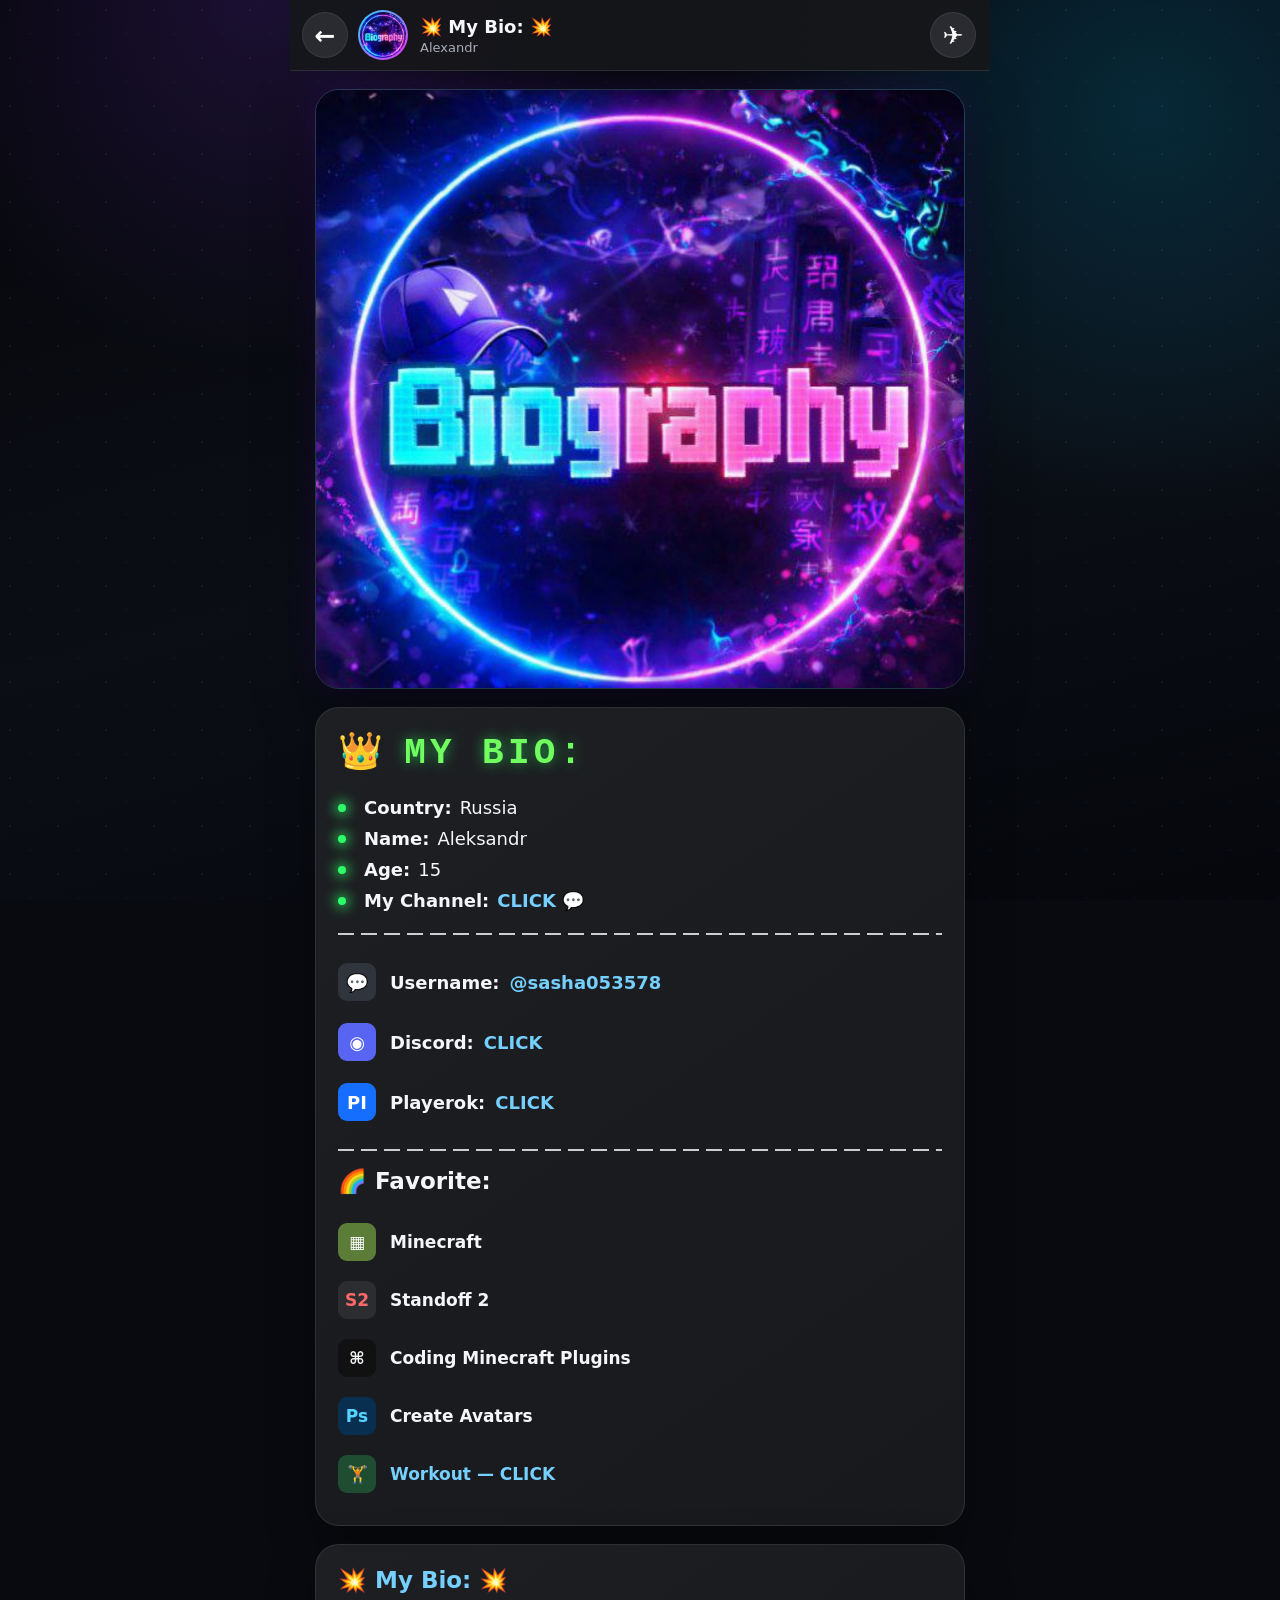
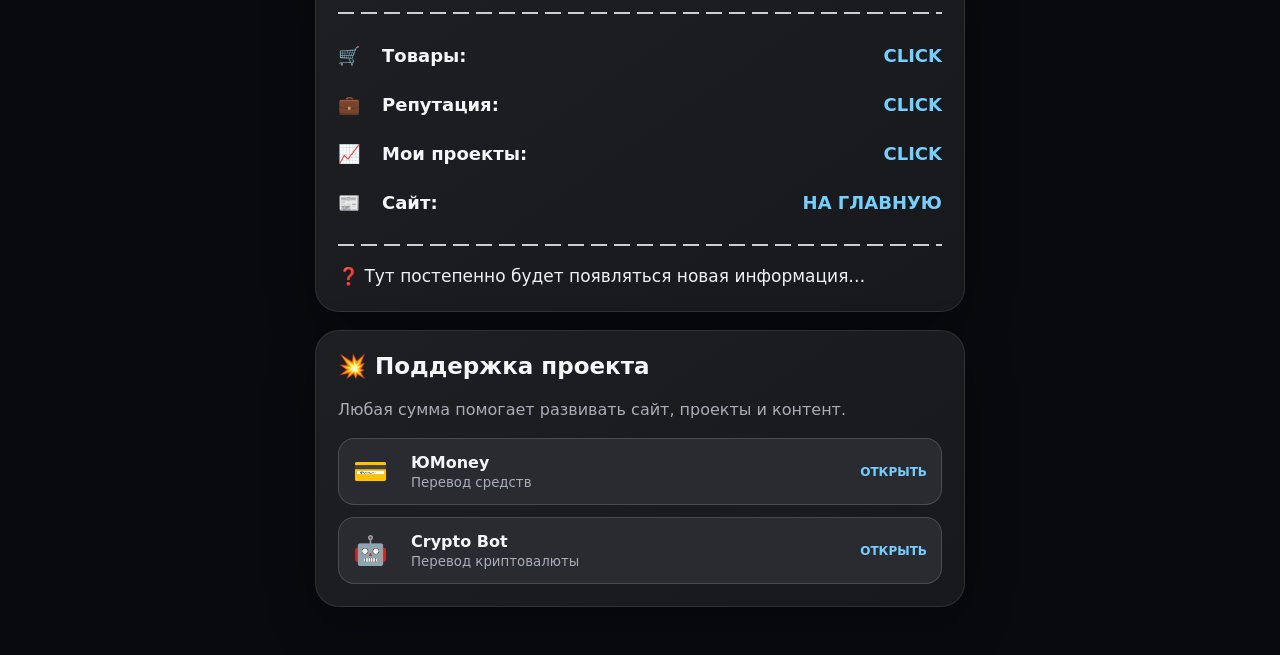
<file: about.html>
<!doctype html>
<html lang="ru">
<head>
  <meta charset="utf-8">
  <meta name="viewport" content="width=device-width,initial-scale=1,viewport-fit=cover">
  <meta name="theme-color" content="#090b11">
  <title>Alexandr — подробнее обо мне</title>
  <link rel="stylesheet" href="about.css">
</head>
<body>
  <div class="about-bg" aria-hidden="true"></div>

  <header class="about-toolbar">
    <a class="back-button" href="index.html" aria-label="Назад">←</a>
    <div class="toolbar-avatar"><img src="assets/biography.jpg" alt="Biography"></div>
    <div class="toolbar-copy">
      <b>💥 My Bio: 💥</b>
      <span>Alexandr</span>
    </div>
    <a class="channel-button" href="https://t.me/zeriovoid" target="_blank" rel="noreferrer">✈</a>
  </header>

  <main class="bio-wrap">
    <img class="bio-cover" src="assets/biography.jpg" alt="Biography Alexandr">

    <section class="bio-card">
      <h1>👑 <span>MY BIO:</span></h1>

      <div class="bio-line"><span class="glow-dot"></span><b>Country:</b><span>Russia</span></div>
      <div class="bio-line"><span class="glow-dot"></span><b>Name:</b><span>Aleksandr</span></div>
      <div class="bio-line"><span class="glow-dot"></span><b>Age:</b><span>15</span></div>
      <div class="bio-line"><span class="glow-dot"></span><b>My Channel:</b><a href="https://t.me/zeriovoid" target="_blank" rel="noreferrer">CLICK 💬</a></div>

      <div class="divider"></div>

      <a class="bio-link" href="https://t.me/sasha053578" target="_blank" rel="noreferrer">
        <span class="link-icon">💬</span><b>Username:</b><span>@sasha053578</span>
      </a>
      <a class="bio-link" href="https://discord.gg/SbQkez8r" target="_blank" rel="noreferrer">
        <span class="link-icon discord">◉</span><b>Discord:</b><span>CLICK</span>
      </a>
      <a class="bio-link" href="https://playerok.com/profile/AmytistShop/" target="_blank" rel="noreferrer">
        <span class="link-icon playerok">PI</span><b>Playerok:</b><span>CLICK</span>
      </a>

      <div class="divider"></div>

      <h2>🌈 Favorite:</h2>
      <div class="favorite-row"><span class="square-icon minecraft">▦</span><b>Minecraft</b></div>
      <div class="favorite-row"><span class="square-icon standoff">S2</span><b>Standoff 2</b></div>
      <div class="favorite-row"><span class="square-icon github">⌘</span><b>Coding Minecraft Plugins</b></div>
      <div class="favorite-row"><span class="square-icon photoshop">Ps</span><b>Create Avatars</b></div>
      <a class="favorite-row favorite-link" href="https://t.me/WorkoutMiass" target="_blank" rel="noreferrer"><span class="square-icon workout">🏋</span><b>Workout — CLICK</b></a>
    </section>

    <section class="bio-card links-card">
      <h2>💥 <span>My Bio:</span> 💥</h2>
      <div class="divider"></div>
      <a class="resource-link" href="https://t.me/Amytistovar" target="_blank" rel="noreferrer"><span>🛒</span><b>Товары:</b><em>CLICK</em></a>
      <a class="resource-link" href="https://t.me/Amytistrep" target="_blank" rel="noreferrer"><span>💼</span><b>Репутация:</b><em>CLICK</em></a>
      <a class="resource-link" href="https://t.me/AmytistProekts" target="_blank" rel="noreferrer"><span>📈</span><b>Мои проекты:</b><em>CLICK</em></a>
      <a class="resource-link" href="index.html"><span>📰</span><b>Сайт:</b><em>НА ГЛАВНУЮ</em></a>
      <div class="divider"></div>
      <p class="soon">❓ Тут постепенно будет появляться новая информация…</p>
    </section>

    <section class="bio-card support-card">
      <h2>💥 Поддержка проекта</h2>
      <p>Любая сумма помогает развивать сайт, проекты и контент.</p>
      <a class="support-link" href="https://yoomoney.ru/to/4100119443049274/0" target="_blank" rel="noreferrer">
        <span>💳</span><div><b>ЮMoney</b><small>Перевод средств</small></div><strong>ОТКРЫТЬ</strong>
      </a>
      <a class="support-link" href="http://t.me/send?start=IVZO9gqQhAgm" target="_blank" rel="noreferrer">
        <span>🤖</span><div><b>Crypto Bot</b><small>Перевод криптовалюты</small></div><strong>ОТКРЫТЬ</strong>
      </a>
    </section>
  </main>
</body>
</html>
</file>
<file: about.css>
:root{
  --bg:#07090e;
  --card:#202124;
  --card2:#292b31;
  --text:#f5f6fa;
  --muted:#a9adb8;
  --blue:#75cfff;
  --green:#2cff67;
  --line:rgba(255,255,255,.15);
}
*{box-sizing:border-box}
html{scroll-behavior:smooth}
body{
  margin:0;
  min-height:100vh;
  color:var(--text);
  font-family:Inter,system-ui,sans-serif;
  background:#080a0f;
}
.about-bg{
  position:fixed;
  inset:0;
  z-index:-2;
  background:
    radial-gradient(circle at 20% 0%,rgba(76,36,140,.3),transparent 27%),
    radial-gradient(circle at 90% 12%,rgba(0,160,210,.2),transparent 30%),
    linear-gradient(165deg,#05060a,#0b0e15 55%,#05070c);
}
.about-bg::after{
  content:"";
  position:absolute;
  inset:0;
  opacity:.22;
  background-image:
    radial-gradient(circle at 10px 10px,rgba(255,255,255,.24) 1px,transparent 1.5px),
    radial-gradient(circle at 30px 34px,rgba(117,207,255,.2) 1px,transparent 1.5px);
  background-size:48px 48px;
}
.about-toolbar{
  position:sticky;
  top:0;
  z-index:20;
  display:grid;
  grid-template-columns:48px 54px 1fr 48px;
  align-items:center;
  gap:8px;
  width:min(100%,700px);
  margin:0 auto;
  padding:10px 12px;
  background:rgba(22,23,27,.92);
  border-bottom:1px solid rgba(255,255,255,.1);
  backdrop-filter:blur(18px);
}
.back-button,.channel-button{
  display:grid;
  place-items:center;
  width:46px;
  height:46px;
  color:#fff;
  text-decoration:none;
  font-size:25px;
  font-weight:900;
  border-radius:50%;
  background:#2a2b31;
  border:1px solid rgba(255,255,255,.08);
}
.toolbar-avatar{width:50px;height:50px;border-radius:50%;padding:2px;background:linear-gradient(135deg,#25d9ff,#f02dff)}
.toolbar-avatar img{width:100%;height:100%;object-fit:cover;border-radius:50%}
.toolbar-copy{min-width:0;display:grid;gap:3px}
.toolbar-copy b{overflow:hidden;text-overflow:ellipsis;white-space:nowrap;font-size:18px}
.toolbar-copy span{color:var(--muted);font-size:13px}
.bio-wrap{width:min(100% - 24px,650px);margin:0 auto;padding:18px 0 50px}
.bio-cover{
  display:block;
  width:100%;
  max-height:600px;
  object-fit:cover;
  border-radius:24px;
  border:1px solid rgba(117,207,255,.22);
  box-shadow:0 18px 55px rgba(0,0,0,.5),0 0 35px rgba(120,40,255,.18);
}
.bio-card{
  margin-top:18px;
  padding:22px;
  border-radius:24px;
  background:linear-gradient(145deg,rgba(31,32,36,.97),rgba(24,25,29,.98));
  border:1px solid rgba(255,255,255,.09);
  box-shadow:0 18px 50px rgba(0,0,0,.32);
}
h1,h2{margin:0 0 18px}
h1{font-size:clamp(25px,6vw,36px);letter-spacing:.12em}
h1 span{font-family:monospace;color:#70ff5f;text-shadow:0 0 14px rgba(44,255,103,.6)}
h2{font-size:23px}
h2 span{color:var(--blue)}
.bio-line{
  display:grid;
  grid-template-columns:18px auto 1fr;
  gap:8px;
  align-items:center;
  padding:5px 0;
  font-size:18px;
}
.bio-line a,.bio-link span:last-child,.resource-link em{color:var(--blue);text-decoration:none;font-style:normal;font-weight:900}
.glow-dot{width:8px;height:8px;border-radius:50%;background:var(--green);box-shadow:0 0 12px 4px rgba(44,255,103,.55)}
.divider{height:2px;margin:17px 0;background:repeating-linear-gradient(90deg,rgba(255,255,255,.78) 0 16px,transparent 16px 23px)}
.bio-link{
  display:grid;
  grid-template-columns:42px auto 1fr;
  align-items:center;
  gap:10px;
  padding:11px 0;
  color:var(--text);
  text-decoration:none;
  font-size:18px;
}
.link-icon,.square-icon{
  display:grid;
  place-items:center;
  width:38px;
  height:38px;
  border-radius:9px;
  font-weight:900;
  background:#30343c;
}
.discord{color:#fff;background:#5865f2}.playerok{color:#fff;background:#166eff}.minecraft{background:#5c7d38}.standoff{color:#ff6969;background:#2b2d31}.github{background:#111}.photoshop{color:#54d4ff;background:#082f4f}.workout{background:#1e4d31}
.favorite-row{
  display:grid;
  grid-template-columns:42px 1fr;
  align-items:center;
  gap:10px;
  padding:10px 0;
  color:var(--text);
  text-decoration:none;
  font-size:17px;
}
.favorite-link b{color:var(--blue)}
.resource-link{
  display:grid;
  grid-template-columns:36px auto 1fr;
  align-items:center;
  gap:8px;
  padding:14px 0;
  color:var(--text);
  text-decoration:none;
  font-size:18px;
}
.resource-link em{text-align:right}
.soon{margin:0;color:#eef2f7;font-size:17px;line-height:1.55}
.support-card>p{color:var(--muted);line-height:1.5}
.support-link{
  display:grid;
  grid-template-columns:46px 1fr auto;
  gap:12px;
  align-items:center;
  margin-top:12px;
  padding:14px;
  color:var(--text);
  text-decoration:none;
  border-radius:16px;
  background:var(--card2);
  border:1px solid var(--line);
}
.support-link>span{font-size:28px}.support-link div{display:grid;gap:3px}.support-link small{color:var(--muted)}.support-link strong{color:var(--blue);font-size:12px}
.bio-link:hover,.resource-link:hover,.support-link:hover{filter:brightness(1.15);transform:translateX(2px)}
.bio-link,.resource-link,.support-link{transition:.2s}
@media(max-width:520px){
  .about-toolbar{grid-template-columns:44px 48px 1fr 44px;padding:8px}
  .back-button,.channel-button{width:42px;height:42px}
  .toolbar-avatar{width:46px;height:46px}
  .bio-wrap{width:min(100% - 16px,650px)}
  .bio-card{padding:18px;border-radius:20px}
  .bio-line,.bio-link,.resource-link{font-size:16px}
  .resource-link{grid-template-columns:32px auto 1fr}
  .support-link{grid-template-columns:40px 1fr}.support-link strong{grid-column:2;text-align:left}
}
</file>
